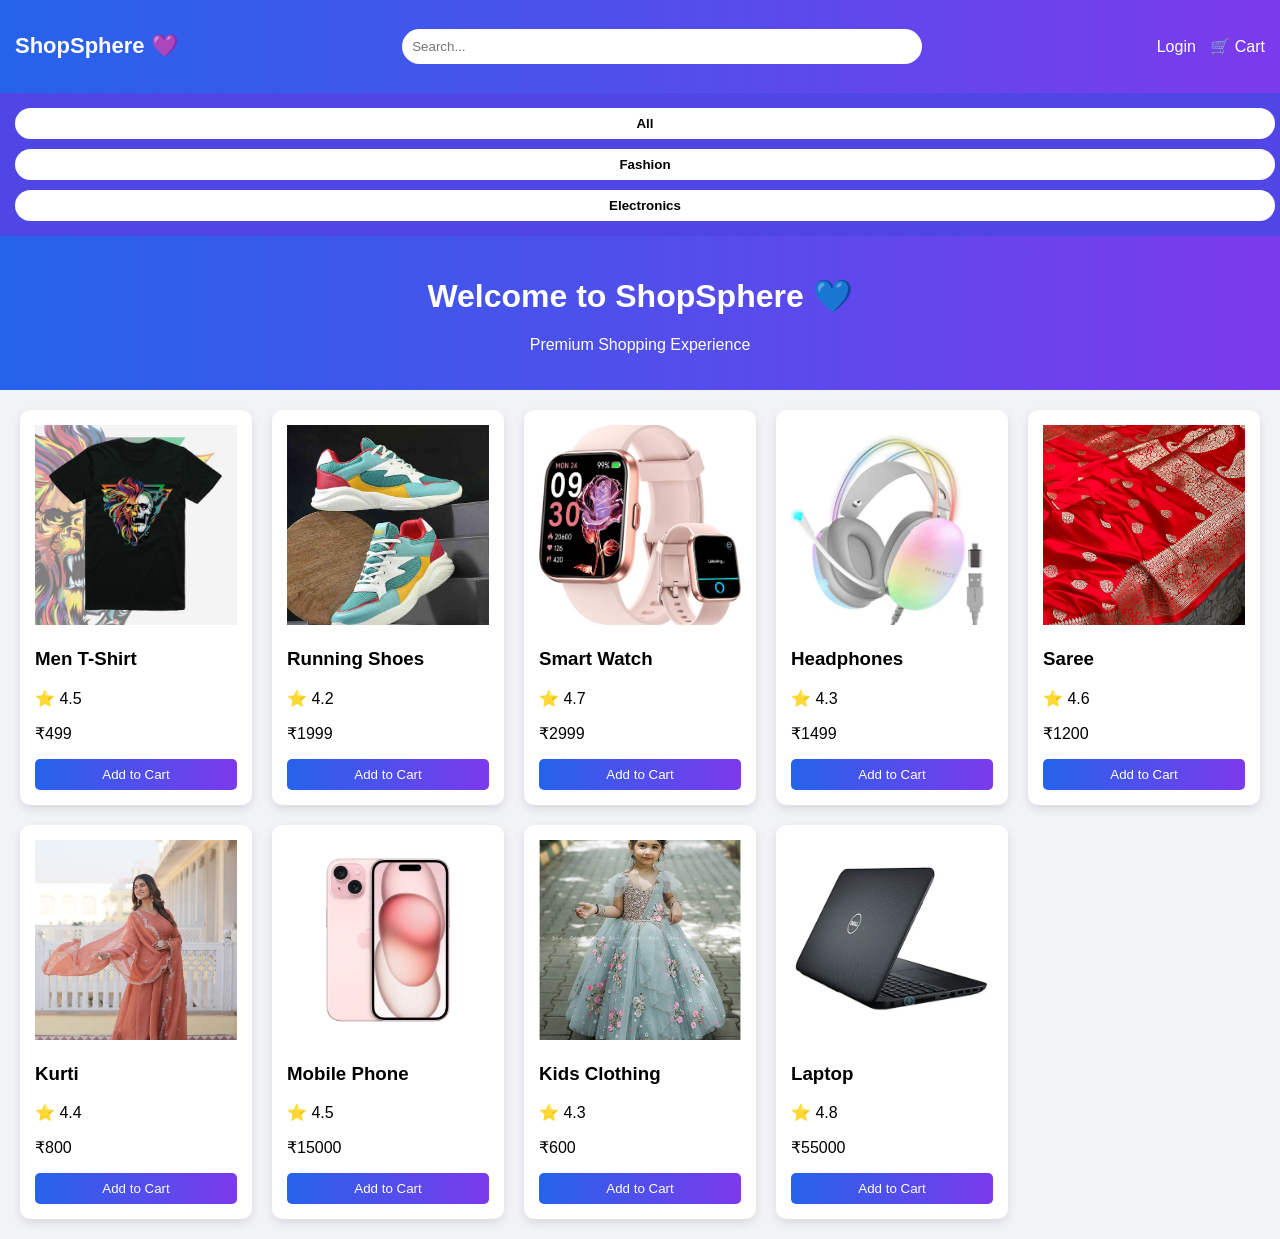
<file: index.html>
<!DOCTYPE html>
<html>
<head>
    <title>ShopSphere</title>
    <meta name="viewport" content="width=device-width, initial-scale=1.0">
    <link rel="stylesheet" href="style.css">
</head>
<body>

<div class="navbar">
    <h2 class="logo">ShopSphere 💜</h2>

    <input type="text" id="search" placeholder="Search..." onkeyup="searchProduct()">

    <div>
        <a href="login.html" class="cart-btn">Login</a>
        <a href="cart.html" class="cart-btn">🛒 Cart</a>
    </div>
</div>

<div class="categories">
    <button onclick="filterCategory('all')">All</button>
    <button onclick="filterCategory('fashion')">Fashion</button>
    <button onclick="filterCategory('electronics')">Electronics</button>
</div>

<div class="banner">
    <h1>Welcome to ShopSphere 💙</h1>
    <p>Premium Shopping Experience</p>
</div>

<div id="products"></div>

<script src="script.js"></script>
</body>
</html>
</file>
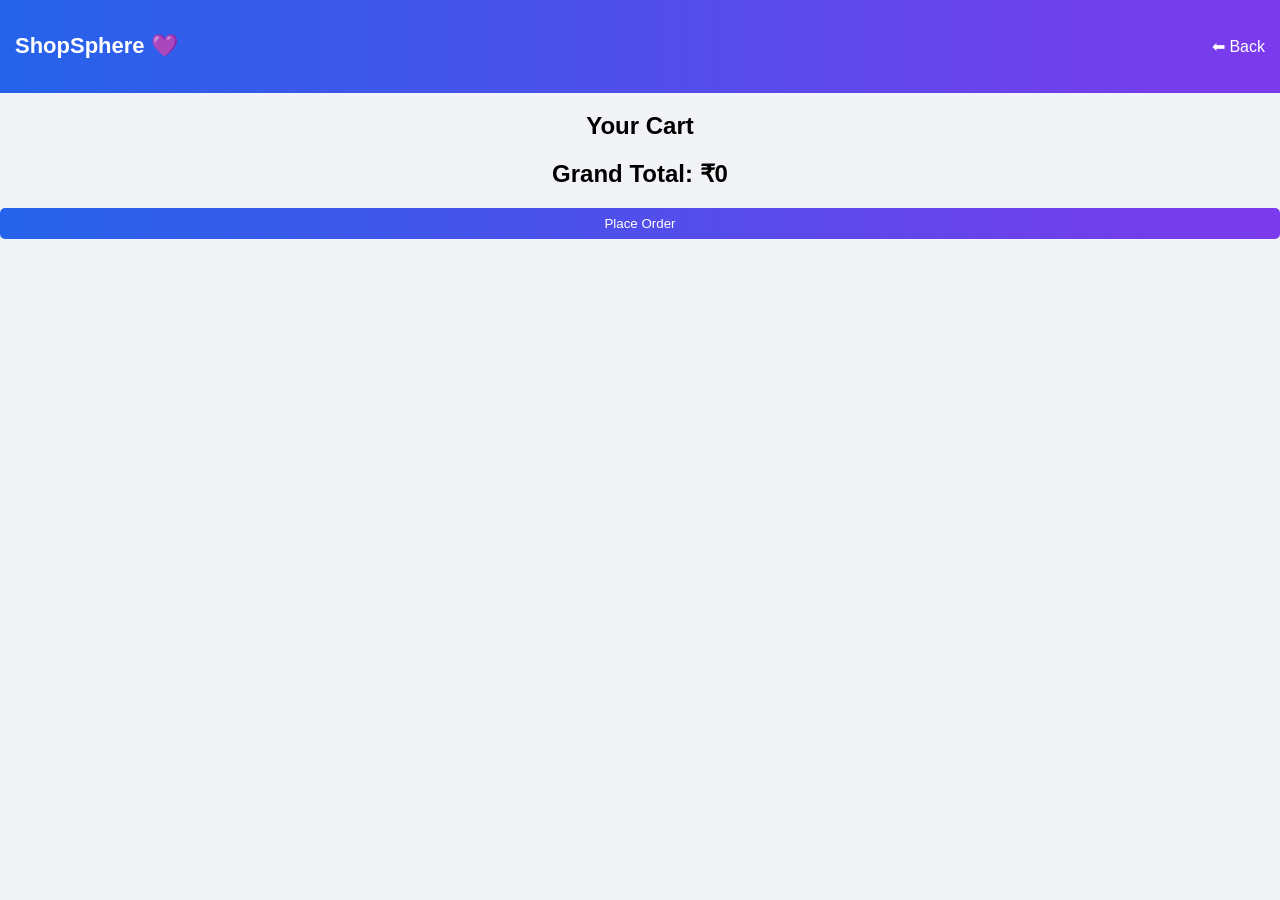
<file: cart.html>
<!DOCTYPE html>
<html>
<head>
    <title>Cart</title>
    <link rel="stylesheet" href="style.css">
</head>
<body>

<div class="navbar">
    <h2 class="logo">ShopSphere 💜</h2>
    <a href="index.html" class="cart-btn">⬅ Back</a>
</div>

<h2 style="text-align:center;">Your Cart</h2>

<div id="cart"></div>
<h2 id="total" style="text-align:center;"></h2>

<button onclick="checkout()">Place Order</button>

<script src="script.js"></script>
</body>
</html>
</file>
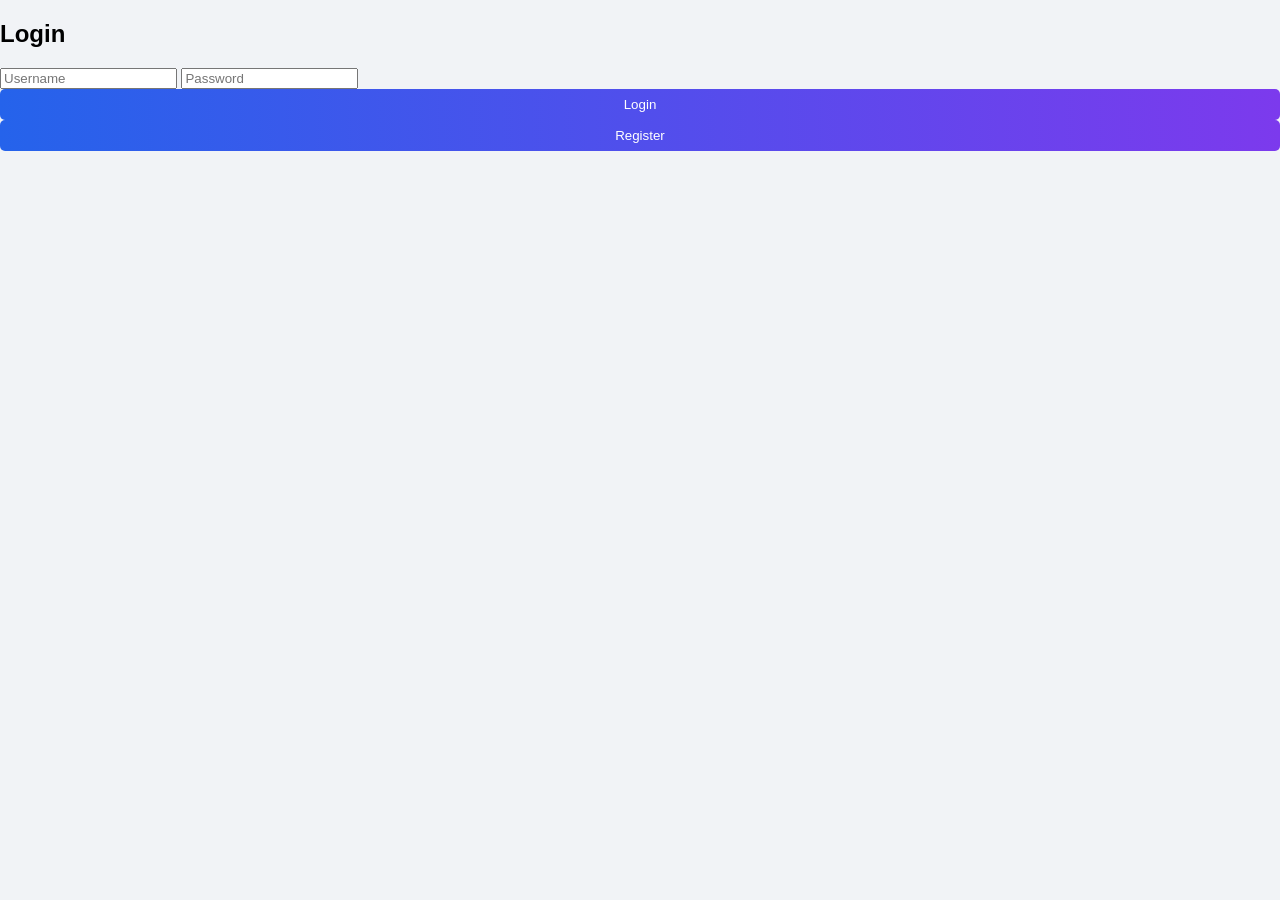
<file: login.html>
<!DOCTYPE html>
<html>
<head>
    <title>Login</title>
    <link rel="stylesheet" href="style.css">
</head>
<body>

<div class="login-box">
    <h2>Login</h2>

    <input type="text" id="username" placeholder="Username">
    <input type="password" id="password" placeholder="Password">

    <button onclick="login()">Login</button>
    <button onclick="register()">Register</button>
</div>

<script src="script.js"></script>
</body>
</html>
</file>
<file: style.css>
body {
    margin: 0;
    font-family: Arial;
    background: #f1f3f6;
}

/* NAVBAR */
.navbar {
    display: flex;
    justify-content: space-between;
    align-items: center;
    background: linear-gradient(90deg, #2563eb, #7c3aed);
    padding: 15px;
    color: white;
}

.logo {
    font-size: 22px;
}

/* SEARCH */
.navbar input {
    width: 40%;
    padding: 10px;
    border-radius: 20px;
    border: none;
}

/* LINKS */
.cart-btn {
    color: white;
    text-decoration: none;
    margin-left: 10px;
}

/* CATEGORY BAR */
.categories {
    background: #4f46e5;
    text-align: center;
    padding: 10px;
}

/* 🔥 FIX TEXT VISIBILITY */
.categories button {
    margin: 5px;
    padding: 8px 15px;
    border: none;
    background: white;
    border-radius: 20px;
    cursor: pointer;
    color: #000;   /* 🔥 IMPORTANT FIX */
    font-weight: bold;
}

/* BANNER */
.banner {
    text-align: center;
    padding: 20px;
    color: white;
    background: linear-gradient(90deg, #2563eb, #7c3aed);
}

/* PRODUCTS GRID */
#products {
    display: grid;
    grid-template-columns: repeat(auto-fit, minmax(220px, 1fr));
    gap: 20px;
    padding: 20px;
}

/* CARD */
.card {
    background: white;
    padding: 15px;
    border-radius: 10px;
    box-shadow: 0 4px 10px rgba(0,0,0,0.1);
}

.card img {
    width: 100%;
    height: 200px;
    object-fit: cover;
}

/* BUTTON */
button {
    background: linear-gradient(90deg, #2563eb, #7c3aed);
    border: none;
    padding: 8px;
    width: 100%;
    color: white;
    border-radius: 5px;
    cursor: pointer;
}
</file>
